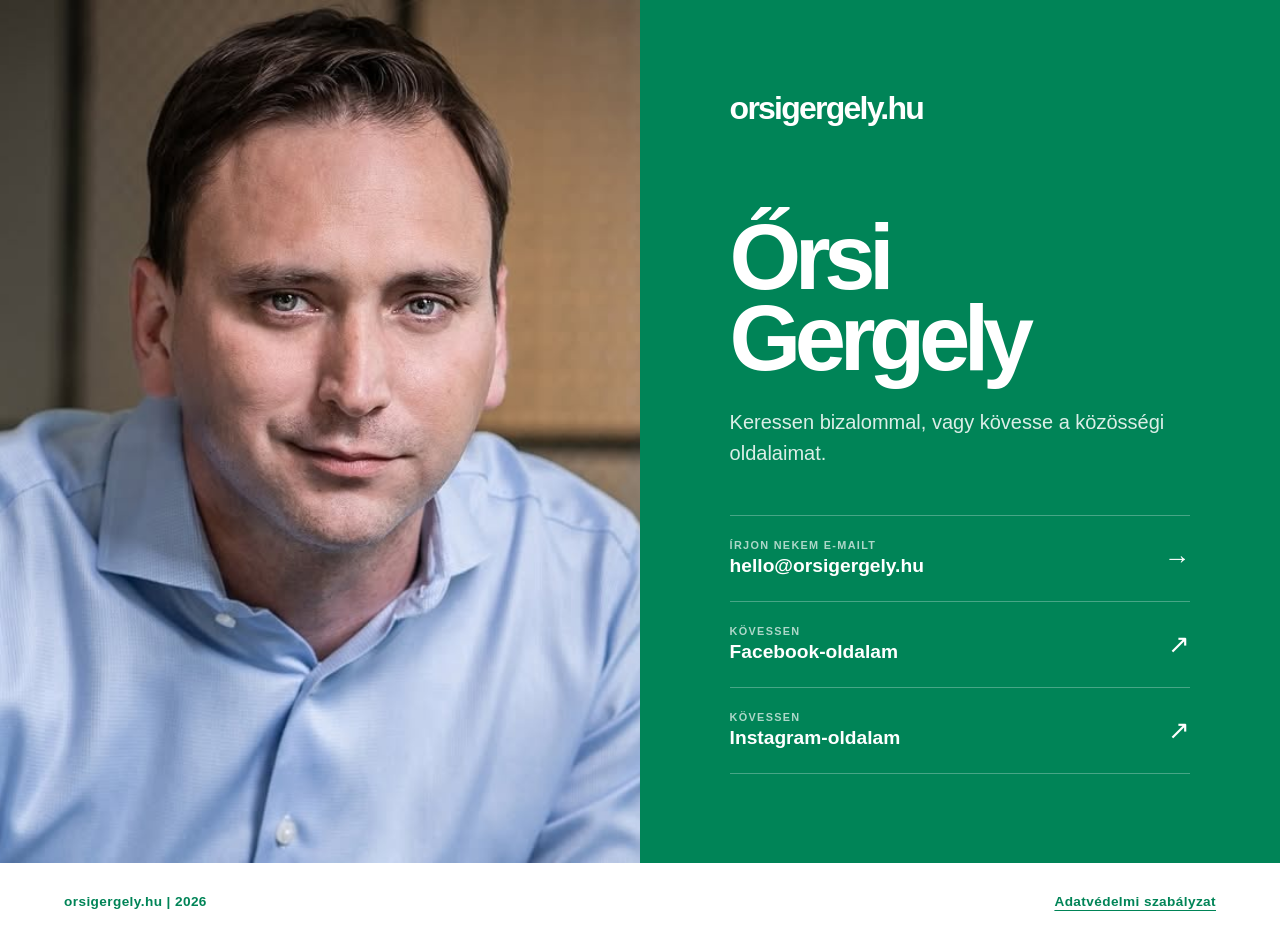
<file: index.html>
<!doctype html>
<html lang="hu">
<head>
  <meta charset="utf-8">
  <meta name="viewport" content="width=device-width, initial-scale=1">
  <meta name="description" content="Őrsi Gergely hivatalos weboldala – elérhetőségek és közösségi oldalak.">
  <meta name="theme-color" content="#008457">
  <title>Őrsi Gergely</title>
  <link rel="icon" type="image/png" href="assets/favicon.png">
  <link rel="apple-touch-icon" href="assets/favicon.png">
  <link rel="stylesheet" href="assets/style.css">
</head>
<body>
  <main class="home">
    <section class="portrait" aria-label="Őrsi Gergely portréja">
      <img src="assets/orsi-gergely.jpg" alt="Őrsi Gergely portréja" width="749" height="749">
    </section>

    <section class="intro">
      <div class="intro-inner">
        <p class="site-name" aria-label="orsigergely.hu">orsigergely.hu</p>
        <h1>Őrsi Gergely</h1>
        <p class="lead">Keressen bizalommal, vagy kövesse a közösségi oldalaimat.</p>

        <nav class="contact-links" aria-label="Elérhetőségek">
          <a class="contact-link" href="mailto:hello@orsigergely.hu">
            <span>
              <small>Írjon nekem e-mailt</small>
              hello@orsigergely.hu
            </span>
            <span class="arrow" aria-hidden="true">→</span>
          </a>
          <a class="contact-link" href="https://www.facebook.com/orsigergely2kerulet/" target="_blank" rel="noopener noreferrer">
            <span>
              <small>Kövessen</small>
              Facebook-oldalam
            </span>
            <span class="arrow" aria-hidden="true">↗</span>
          </a>
          <a class="contact-link" href="https://www.instagram.com/orsigergely2/" target="_blank" rel="noopener noreferrer">
            <span>
              <small>Kövessen</small>
              Instagram-oldalam
            </span>
            <span class="arrow" aria-hidden="true">↗</span>
          </a>
        </nav>
      </div>
    </section>
  </main>

  <footer class="site-footer">
    <span>orsigergely.hu <span aria-hidden="true">|</span> 2026</span>
    <a href="adatvedelmi-szabalyzat.html">Adatvédelmi szabályzat</a>
  </footer>
</body>
</html>
</file>
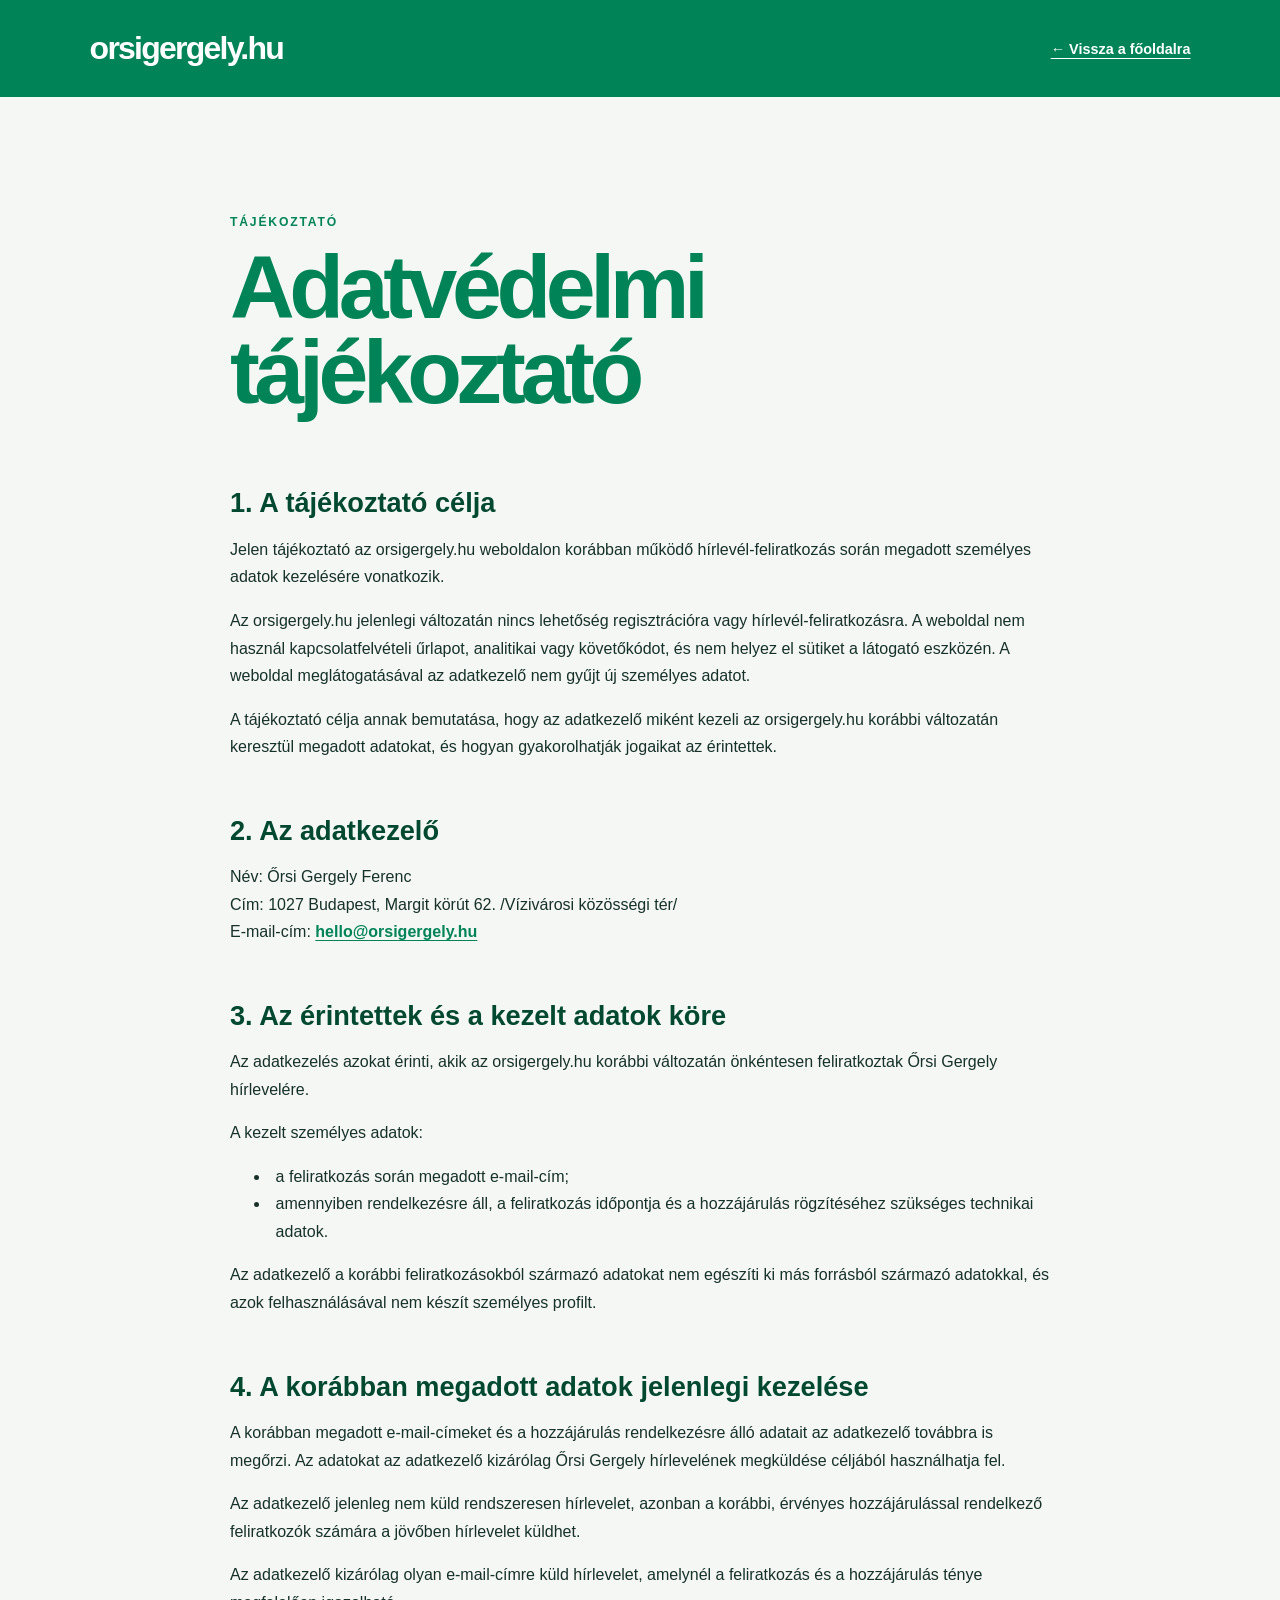
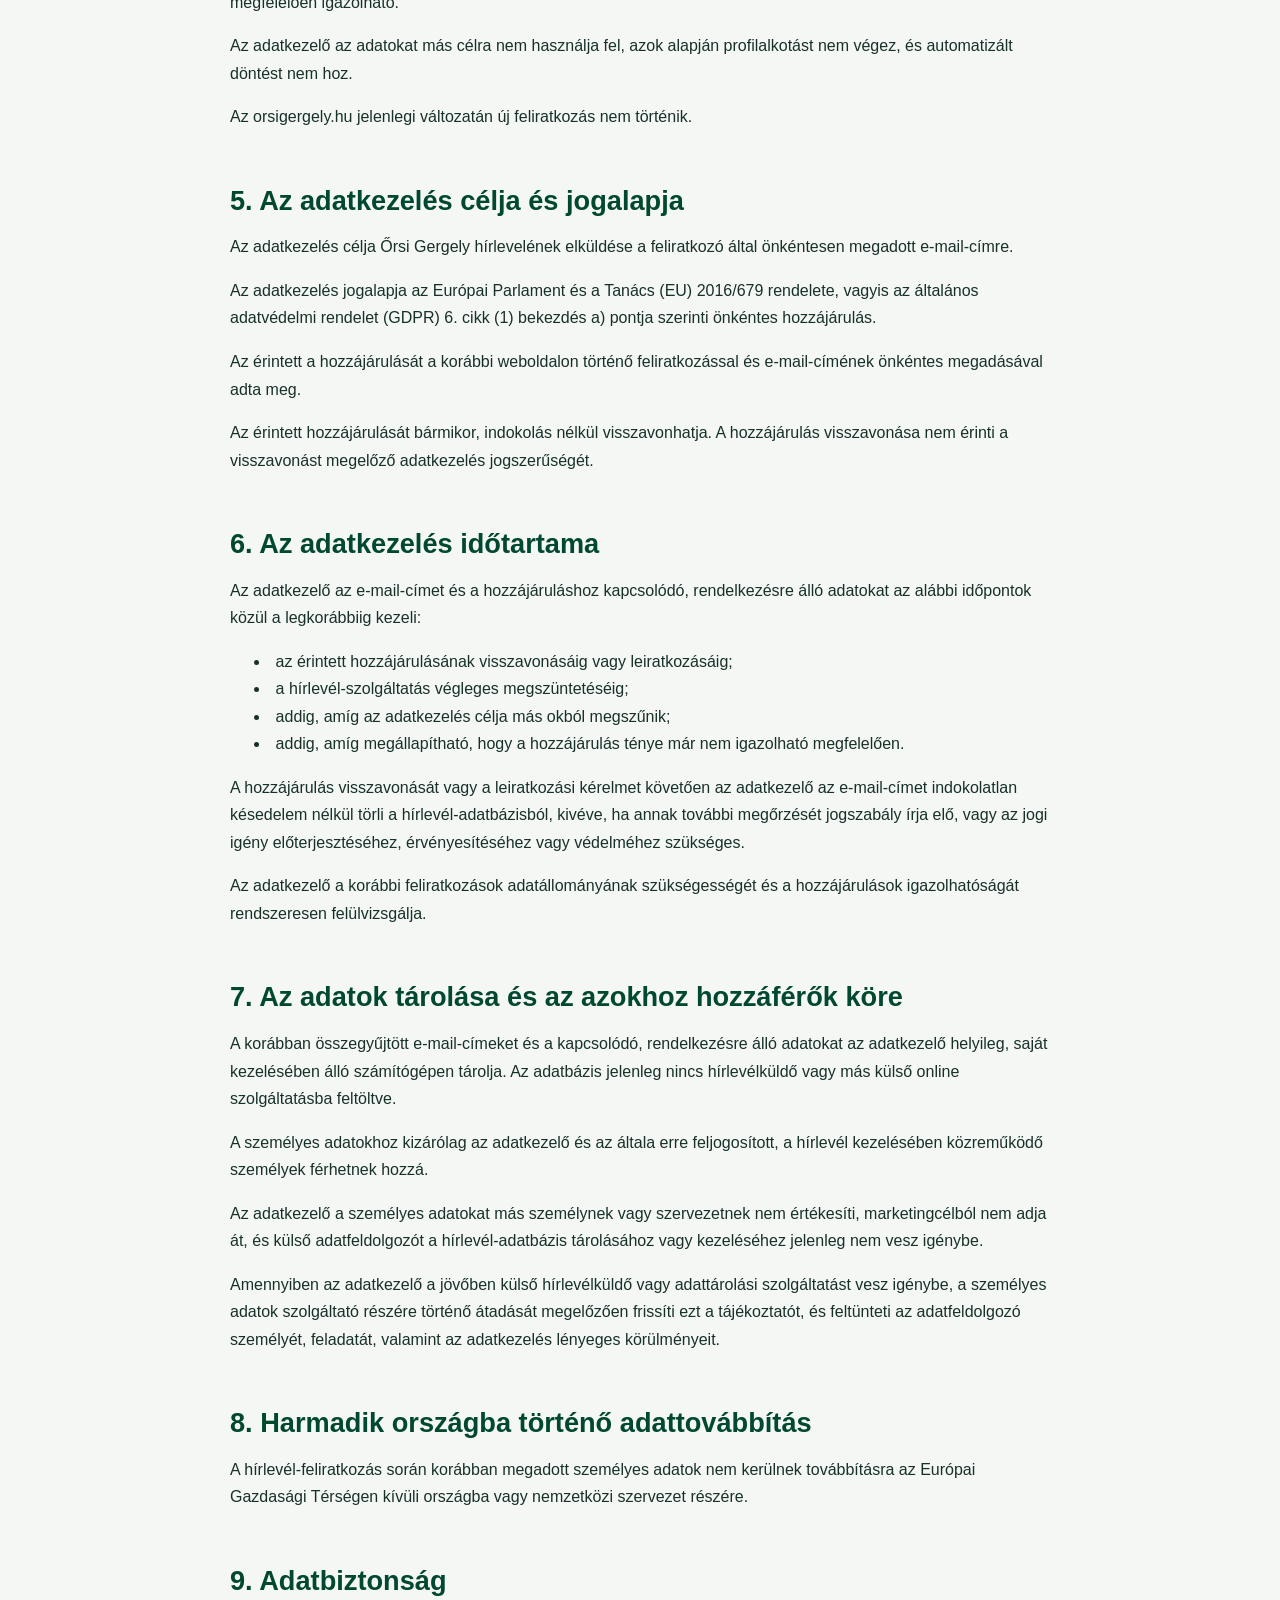
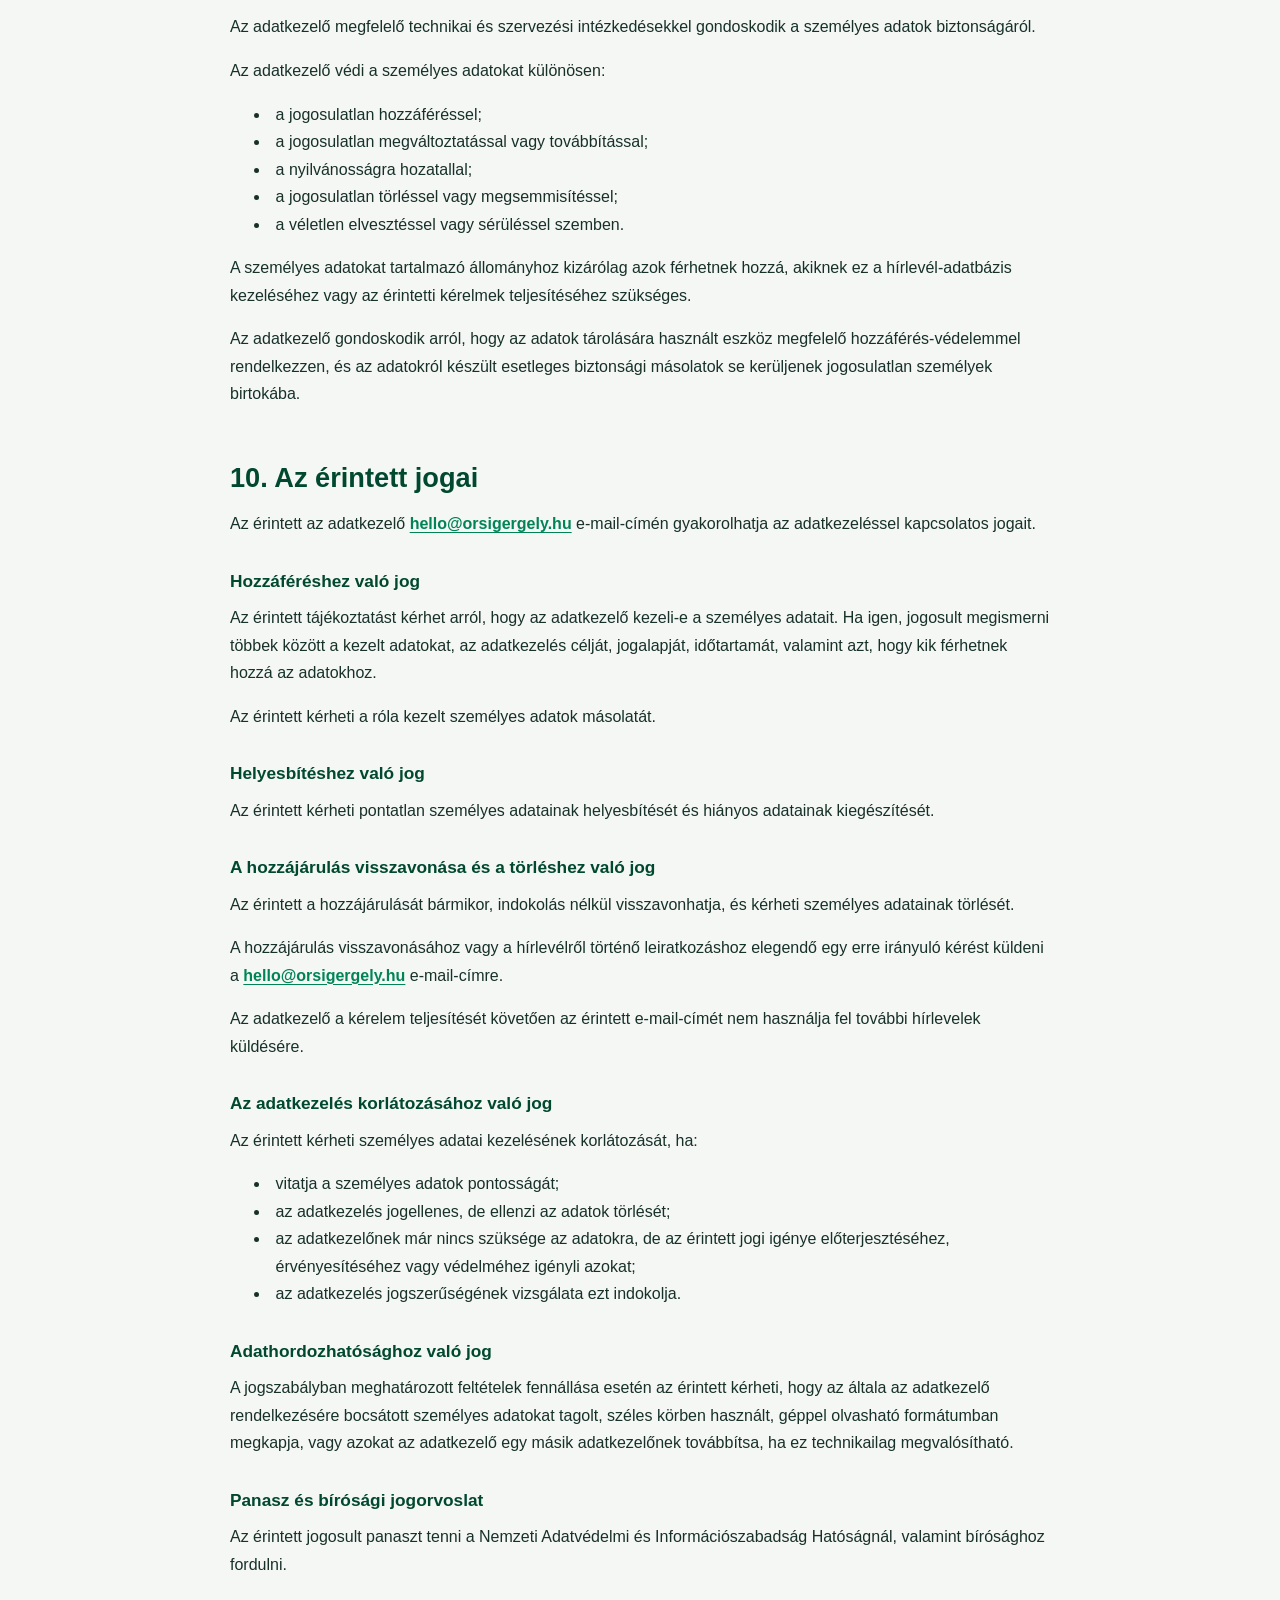
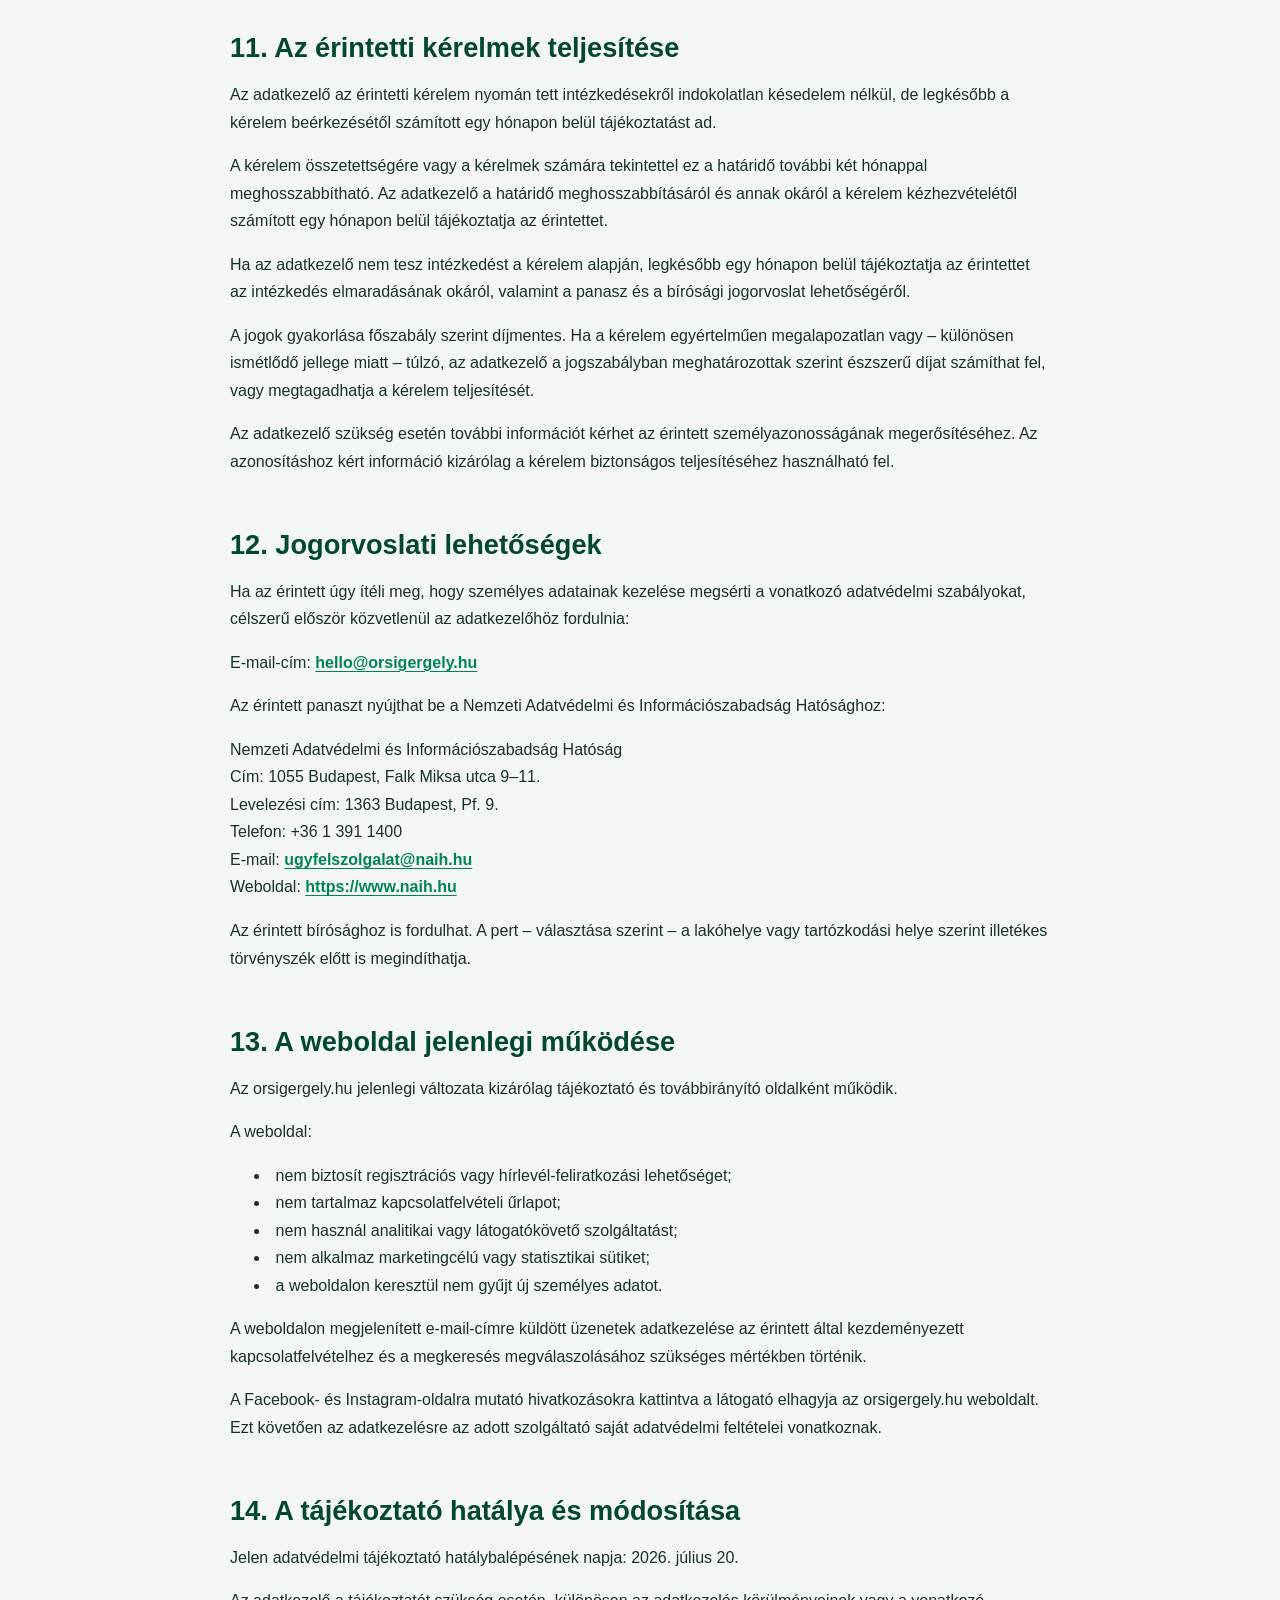
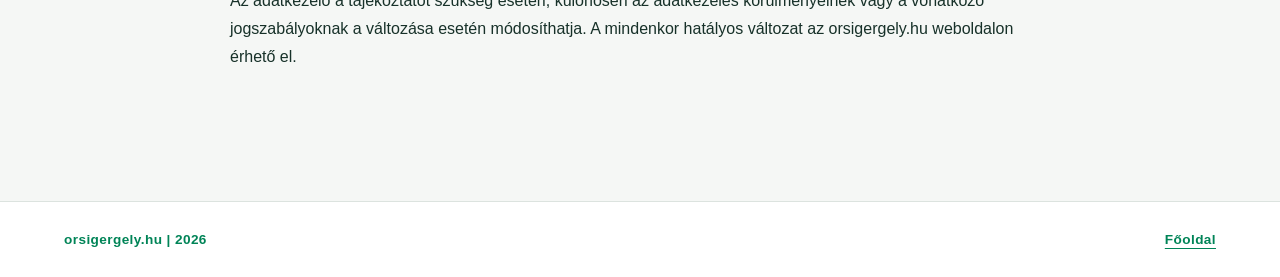
<file: adatvedelmi-szabalyzat.html>
<!doctype html>
<html lang="hu">
<head>
  <meta charset="utf-8">
  <meta name="viewport" content="width=device-width, initial-scale=1">
  <meta name="description" content="Az orsigergely.hu adatvédelmi tájékoztatója.">
  <meta name="theme-color" content="#008457">
  <title>Adatvédelmi tájékoztató | orsigergely.hu</title>
  <link rel="icon" type="image/png" href="assets/favicon.png">
  <link rel="apple-touch-icon" href="assets/favicon.png">
  <link rel="stylesheet" href="assets/style.css">
</head>
<body class="privacy-page">
  <header class="privacy-header">
    <a class="wordmark" href="index.html" aria-label="Vissza a főoldalra">orsigergely.hu</a>
    <a class="back-link" href="index.html">← Vissza a főoldalra</a>
  </header>

  <main class="privacy-main">
    <article class="privacy-content">
      <p class="eyebrow">Tájékoztató</p>
      <h1>Adatvédelmi tájékoztató</h1>

      <h2>1. A tájékoztató célja</h2>
      <p>Jelen tájékoztató az orsigergely.hu weboldalon korábban működő hírlevél-feliratkozás során megadott személyes adatok kezelésére vonatkozik.</p>
      <p>Az orsigergely.hu jelenlegi változatán nincs lehetőség regisztrációra vagy hírlevél-feliratkozásra. A weboldal nem használ kapcsolatfelvételi űrlapot, analitikai vagy követőkódot, és nem helyez el sütiket a látogató eszközén. A weboldal meglátogatásával az adatkezelő nem gyűjt új személyes adatot.</p>
      <p>A tájékoztató célja annak bemutatása, hogy az adatkezelő miként kezeli az orsigergely.hu korábbi változatán keresztül megadott adatokat, és hogyan gyakorolhatják jogaikat az érintettek.</p>

      <h2>2. Az adatkezelő</h2>
      <p>Név: Őrsi Gergely Ferenc<br>
      Cím: 1027 Budapest, Margit körút 62. /Vízivárosi közösségi tér/<br>
      E-mail-cím: <a href="mailto:hello@orsigergely.hu">hello@orsigergely.hu</a></p>

      <h2>3. Az érintettek és a kezelt adatok köre</h2>
      <p>Az adatkezelés azokat érinti, akik az orsigergely.hu korábbi változatán önkéntesen feliratkoztak Őrsi Gergely hírlevelére.</p>
      <p>A kezelt személyes adatok:</p>
      <ul>
        <li>a feliratkozás során megadott e-mail-cím;</li>
        <li>amennyiben rendelkezésre áll, a feliratkozás időpontja és a hozzájárulás rögzítéséhez szükséges technikai adatok.</li>
      </ul>
      <p>Az adatkezelő a korábbi feliratkozásokból származó adatokat nem egészíti ki más forrásból származó adatokkal, és azok felhasználásával nem készít személyes profilt.</p>

      <h2>4. A korábban megadott adatok jelenlegi kezelése</h2>
      <p>A korábban megadott e-mail-címeket és a hozzájárulás rendelkezésre álló adatait az adatkezelő továbbra is megőrzi. Az adatokat az adatkezelő kizárólag Őrsi Gergely hírlevelének megküldése céljából használhatja fel.</p>
      <p>Az adatkezelő jelenleg nem küld rendszeresen hírlevelet, azonban a korábbi, érvényes hozzájárulással rendelkező feliratkozók számára a jövőben hírlevelet küldhet.</p>
      <p>Az adatkezelő kizárólag olyan e-mail-címre küld hírlevelet, amelynél a feliratkozás és a hozzájárulás ténye megfelelően igazolható.</p>
      <p>Az adatkezelő az adatokat más célra nem használja fel, azok alapján profilalkotást nem végez, és automatizált döntést nem hoz.</p>
      <p>Az orsigergely.hu jelenlegi változatán új feliratkozás nem történik.</p>

      <h2>5. Az adatkezelés célja és jogalapja</h2>
      <p>Az adatkezelés célja Őrsi Gergely hírlevelének elküldése a feliratkozó által önkéntesen megadott e-mail-címre.</p>
      <p>Az adatkezelés jogalapja az Európai Parlament és a Tanács (EU) 2016/679 rendelete, vagyis az általános adatvédelmi rendelet (GDPR) 6. cikk (1) bekezdés a) pontja szerinti önkéntes hozzájárulás.</p>
      <p>Az érintett a hozzájárulását a korábbi weboldalon történő feliratkozással és e-mail-címének önkéntes megadásával adta meg.</p>
      <p>Az érintett hozzájárulását bármikor, indokolás nélkül visszavonhatja. A hozzájárulás visszavonása nem érinti a visszavonást megelőző adatkezelés jogszerűségét.</p>

      <h2>6. Az adatkezelés időtartama</h2>
      <p>Az adatkezelő az e-mail-címet és a hozzájáruláshoz kapcsolódó, rendelkezésre álló adatokat az alábbi időpontok közül a legkorábbiig kezeli:</p>
      <ul>
        <li>az érintett hozzájárulásának visszavonásáig vagy leiratkozásáig;</li>
        <li>a hírlevél-szolgáltatás végleges megszüntetéséig;</li>
        <li>addig, amíg az adatkezelés célja más okból megszűnik;</li>
        <li>addig, amíg megállapítható, hogy a hozzájárulás ténye már nem igazolható megfelelően.</li>
      </ul>
      <p>A hozzájárulás visszavonását vagy a leiratkozási kérelmet követően az adatkezelő az e-mail-címet indokolatlan késedelem nélkül törli a hírlevél-adatbázisból, kivéve, ha annak további megőrzését jogszabály írja elő, vagy az jogi igény előterjesztéséhez, érvényesítéséhez vagy védelméhez szükséges.</p>
      <p>Az adatkezelő a korábbi feliratkozások adatállományának szükségességét és a hozzájárulások igazolhatóságát rendszeresen felülvizsgálja.</p>

      <h2>7. Az adatok tárolása és az azokhoz hozzáférők köre</h2>
      <p>A korábban összegyűjtött e-mail-címeket és a kapcsolódó, rendelkezésre álló adatokat az adatkezelő helyileg, saját kezelésében álló számítógépen tárolja. Az adatbázis jelenleg nincs hírlevélküldő vagy más külső online szolgáltatásba feltöltve.</p>
      <p>A személyes adatokhoz kizárólag az adatkezelő és az általa erre feljogosított, a hírlevél kezelésében közreműködő személyek férhetnek hozzá.</p>
      <p>Az adatkezelő a személyes adatokat más személynek vagy szervezetnek nem értékesíti, marketingcélból nem adja át, és külső adatfeldolgozót a hírlevél-adatbázis tárolásához vagy kezeléséhez jelenleg nem vesz igénybe.</p>
      <p>Amennyiben az adatkezelő a jövőben külső hírlevélküldő vagy adattárolási szolgáltatást vesz igénybe, a személyes adatok szolgáltató részére történő átadását megelőzően frissíti ezt a tájékoztatót, és feltünteti az adatfeldolgozó személyét, feladatát, valamint az adatkezelés lényeges körülményeit.</p>

      <h2>8. Harmadik országba történő adattovábbítás</h2>
      <p>A hírlevél-feliratkozás során korábban megadott személyes adatok nem kerülnek továbbításra az Európai Gazdasági Térségen kívüli országba vagy nemzetközi szervezet részére.</p>

      <h2>9. Adatbiztonság</h2>
      <p>Az adatkezelő megfelelő technikai és szervezési intézkedésekkel gondoskodik a személyes adatok biztonságáról.</p>
      <p>Az adatkezelő védi a személyes adatokat különösen:</p>
      <ul>
        <li>a jogosulatlan hozzáféréssel;</li>
        <li>a jogosulatlan megváltoztatással vagy továbbítással;</li>
        <li>a nyilvánosságra hozatallal;</li>
        <li>a jogosulatlan törléssel vagy megsemmisítéssel;</li>
        <li>a véletlen elvesztéssel vagy sérüléssel szemben.</li>
      </ul>
      <p>A személyes adatokat tartalmazó állományhoz kizárólag azok férhetnek hozzá, akiknek ez a hírlevél-adatbázis kezeléséhez vagy az érintetti kérelmek teljesítéséhez szükséges.</p>
      <p>Az adatkezelő gondoskodik arról, hogy az adatok tárolására használt eszköz megfelelő hozzáférés-védelemmel rendelkezzen, és az adatokról készült esetleges biztonsági másolatok se kerüljenek jogosulatlan személyek birtokába.</p>

      <h2>10. Az érintett jogai</h2>
      <p>Az érintett az adatkezelő <a href="mailto:hello@orsigergely.hu">hello@orsigergely.hu</a> e-mail-címén gyakorolhatja az adatkezeléssel kapcsolatos jogait.</p>

      <h3>Hozzáféréshez való jog</h3>
      <p>Az érintett tájékoztatást kérhet arról, hogy az adatkezelő kezeli-e a személyes adatait. Ha igen, jogosult megismerni többek között a kezelt adatokat, az adatkezelés célját, jogalapját, időtartamát, valamint azt, hogy kik férhetnek hozzá az adatokhoz.</p>
      <p>Az érintett kérheti a róla kezelt személyes adatok másolatát.</p>

      <h3>Helyesbítéshez való jog</h3>
      <p>Az érintett kérheti pontatlan személyes adatainak helyesbítését és hiányos adatainak kiegészítését.</p>

      <h3>A hozzájárulás visszavonása és a törléshez való jog</h3>
      <p>Az érintett a hozzájárulását bármikor, indokolás nélkül visszavonhatja, és kérheti személyes adatainak törlését.</p>
      <p>A hozzájárulás visszavonásához vagy a hírlevélről történő leiratkozáshoz elegendő egy erre irányuló kérést küldeni a <a href="mailto:hello@orsigergely.hu">hello@orsigergely.hu</a> e-mail-címre.</p>
      <p>Az adatkezelő a kérelem teljesítését követően az érintett e-mail-címét nem használja fel további hírlevelek küldésére.</p>

      <h3>Az adatkezelés korlátozásához való jog</h3>
      <p>Az érintett kérheti személyes adatai kezelésének korlátozását, ha:</p>
      <ul>
        <li>vitatja a személyes adatok pontosságát;</li>
        <li>az adatkezelés jogellenes, de ellenzi az adatok törlését;</li>
        <li>az adatkezelőnek már nincs szüksége az adatokra, de az érintett jogi igénye előterjesztéséhez, érvényesítéséhez vagy védelméhez igényli azokat;</li>
        <li>az adatkezelés jogszerűségének vizsgálata ezt indokolja.</li>
      </ul>

      <h3>Adathordozhatósághoz való jog</h3>
      <p>A jogszabályban meghatározott feltételek fennállása esetén az érintett kérheti, hogy az általa az adatkezelő rendelkezésére bocsátott személyes adatokat tagolt, széles körben használt, géppel olvasható formátumban megkapja, vagy azokat az adatkezelő egy másik adatkezelőnek továbbítsa, ha ez technikailag megvalósítható.</p>

      <h3>Panasz és bírósági jogorvoslat</h3>
      <p>Az érintett jogosult panaszt tenni a Nemzeti Adatvédelmi és Információszabadság Hatóságnál, valamint bírósághoz fordulni.</p>

      <h2>11. Az érintetti kérelmek teljesítése</h2>
      <p>Az adatkezelő az érintetti kérelem nyomán tett intézkedésekről indokolatlan késedelem nélkül, de legkésőbb a kérelem beérkezésétől számított egy hónapon belül tájékoztatást ad.</p>
      <p>A kérelem összetettségére vagy a kérelmek számára tekintettel ez a határidő további két hónappal meghosszabbítható. Az adatkezelő a határidő meghosszabbításáról és annak okáról a kérelem kézhezvételétől számított egy hónapon belül tájékoztatja az érintettet.</p>
      <p>Ha az adatkezelő nem tesz intézkedést a kérelem alapján, legkésőbb egy hónapon belül tájékoztatja az érintettet az intézkedés elmaradásának okáról, valamint a panasz és a bírósági jogorvoslat lehetőségéről.</p>
      <p>A jogok gyakorlása főszabály szerint díjmentes. Ha a kérelem egyértelműen megalapozatlan vagy – különösen ismétlődő jellege miatt – túlzó, az adatkezelő a jogszabályban meghatározottak szerint észszerű díjat számíthat fel, vagy megtagadhatja a kérelem teljesítését.</p>
      <p>Az adatkezelő szükség esetén további információt kérhet az érintett személyazonosságának megerősítéséhez. Az azonosításhoz kért információ kizárólag a kérelem biztonságos teljesítéséhez használható fel.</p>

      <h2>12. Jogorvoslati lehetőségek</h2>
      <p>Ha az érintett úgy ítéli meg, hogy személyes adatainak kezelése megsérti a vonatkozó adatvédelmi szabályokat, célszerű először közvetlenül az adatkezelőhöz fordulnia:</p>
      <p>E-mail-cím: <a href="mailto:hello@orsigergely.hu">hello@orsigergely.hu</a></p>
      <p>Az érintett panaszt nyújthat be a Nemzeti Adatvédelmi és Információszabadság Hatósághoz:</p>
      <p>Nemzeti Adatvédelmi és Információszabadság Hatóság<br>
      Cím: 1055 Budapest, Falk Miksa utca 9–11.<br>
      Levelezési cím: 1363 Budapest, Pf. 9.<br>
      Telefon: +36 1 391 1400<br>
      E-mail: <a href="mailto:ugyfelszolgalat@naih.hu">ugyfelszolgalat@naih.hu</a><br>
      Weboldal: <a href="https://www.naih.hu/">https://www.naih.hu</a></p>
      <p>Az érintett bírósághoz is fordulhat. A pert – választása szerint – a lakóhelye vagy tartózkodási helye szerint illetékes törvényszék előtt is megindíthatja.</p>

      <h2>13. A weboldal jelenlegi működése</h2>
      <p>Az orsigergely.hu jelenlegi változata kizárólag tájékoztató és továbbirányító oldalként működik.</p>
      <p>A weboldal:</p>
      <ul>
        <li>nem biztosít regisztrációs vagy hírlevél-feliratkozási lehetőséget;</li>
        <li>nem tartalmaz kapcsolatfelvételi űrlapot;</li>
        <li>nem használ analitikai vagy látogatókövető szolgáltatást;</li>
        <li>nem alkalmaz marketingcélú vagy statisztikai sütiket;</li>
        <li>a weboldalon keresztül nem gyűjt új személyes adatot.</li>
      </ul>
      <p>A weboldalon megjelenített e-mail-címre küldött üzenetek adatkezelése az érintett által kezdeményezett kapcsolatfelvételhez és a megkeresés megválaszolásához szükséges mértékben történik.</p>
      <p>A Facebook- és Instagram-oldalra mutató hivatkozásokra kattintva a látogató elhagyja az orsigergely.hu weboldalt. Ezt követően az adatkezelésre az adott szolgáltató saját adatvédelmi feltételei vonatkoznak.</p>

      <h2>14. A tájékoztató hatálya és módosítása</h2>
      <p>Jelen adatvédelmi tájékoztató hatálybalépésének napja: 2026. július 20.</p>
      <p>Az adatkezelő a tájékoztatót szükség esetén, különösen az adatkezelés körülményeinek vagy a vonatkozó jogszabályoknak a változása esetén módosíthatja. A mindenkor hatályos változat az orsigergely.hu weboldalon érhető el.</p>
    </article>
  </main>

  <footer class="site-footer privacy-footer">
    <span>orsigergely.hu <span aria-hidden="true">|</span> 2026</span>
    <a href="index.html">Főoldal</a>
  </footer>
</body>
</html>
</file>
<file: assets/style.css>
:root {
  --green: #008457;
  --green-dark: #00482f;
  --green-light: #dff1e9;
  --white: #fff;
  --ink: #173129;
  --line: rgba(255, 255, 255, 0.28);
  font-family: Arial, Helvetica, sans-serif;
  color-scheme: light;
}

* {
  box-sizing: border-box;
}

html {
  min-width: 320px;
  scroll-behavior: smooth;
}

body {
  margin: 0;
  background: var(--green);
  color: var(--white);
  -webkit-font-smoothing: antialiased;
}

a {
  color: inherit;
}

a:focus-visible {
  outline: 3px solid var(--white);
  outline-offset: 4px;
}

.home {
  display: grid;
  min-height: calc(100svh - 76px);
  grid-template-columns: minmax(320px, 1fr) minmax(420px, 1fr);
}

.portrait {
  min-height: 620px;
  overflow: hidden;
  background: var(--green-dark);
}

.portrait img {
  display: block;
  width: 100%;
  height: 100%;
  object-fit: cover;
  object-position: center center;
}

.intro {
  display: flex;
  align-items: center;
  padding: clamp(48px, 7vw, 112px);
}

.intro-inner {
  width: 100%;
  max-width: 680px;
}

.site-name,
.wordmark {
  margin: 0 0 clamp(64px, 10vh, 120px);
  font-size: clamp(1.45rem, 2.5vw, 2.35rem);
  font-weight: 800;
  letter-spacing: -0.055em;
}

.intro h1 {
  margin: 0;
  max-width: 8ch;
  font-size: clamp(3.5rem, 7.2vw, 7.2rem);
  line-height: 0.88;
  letter-spacing: -0.07em;
}

.lead {
  max-width: 30rem;
  margin: 28px 0 46px;
  color: rgba(255, 255, 255, 0.86);
  font-size: clamp(1.05rem, 1.6vw, 1.25rem);
  line-height: 1.55;
}

.contact-links {
  border-top: 1px solid var(--line);
}

.contact-link {
  display: flex;
  min-height: 86px;
  align-items: center;
  justify-content: space-between;
  gap: 24px;
  border-bottom: 1px solid var(--line);
  text-decoration: none;
  font-size: clamp(1rem, 1.5vw, 1.2rem);
  font-weight: 700;
  transition: padding 180ms ease, background-color 180ms ease;
}

.contact-link small {
  display: block;
  margin-bottom: 4px;
  color: rgba(255, 255, 255, 0.68);
  font-size: 0.68rem;
  font-weight: 700;
  letter-spacing: 0.12em;
  text-transform: uppercase;
}

.contact-link:hover {
  padding-inline: 16px;
  background: rgba(255, 255, 255, 0.1);
}

.arrow {
  font-size: 1.65rem;
  font-weight: 400;
}

.site-footer {
  display: flex;
  min-height: 76px;
  align-items: center;
  justify-content: space-between;
  gap: 24px;
  padding: 20px clamp(24px, 5vw, 72px);
  background: var(--white);
  color: var(--green);
  font-size: 0.85rem;
  font-weight: 700;
  letter-spacing: 0.03em;
}

.site-footer a {
  text-underline-offset: 4px;
}

.privacy-page {
  background: #f5f7f5;
  color: var(--ink);
}

.privacy-header {
  display: flex;
  align-items: center;
  justify-content: space-between;
  gap: 24px;
  padding: 30px clamp(24px, 7vw, 112px);
  background: var(--green);
  color: var(--white);
}

.wordmark {
  margin: 0;
  text-decoration: none;
}

.back-link {
  font-size: 0.9rem;
  font-weight: 700;
  text-underline-offset: 4px;
}

.privacy-main {
  padding: clamp(56px, 9vw, 120px) 24px;
}

.privacy-content {
  max-width: 820px;
  margin: 0 auto;
}

.privacy-content .eyebrow {
  margin: 0 0 12px;
  color: var(--green);
  font-size: 0.76rem;
  font-weight: 800;
  letter-spacing: 0.15em;
  text-transform: uppercase;
}

.privacy-content > h1 {
  margin: 0 0 72px;
  color: var(--green);
  font-size: clamp(2.8rem, 7vw, 5.7rem);
  line-height: 0.95;
  letter-spacing: -0.06em;
}

.privacy-content h2 {
  margin: 54px 0 16px;
  color: var(--green-dark);
  font-size: clamp(1.25rem, 3vw, 1.7rem);
  line-height: 1.2;
}

.privacy-content h3 {
  margin: 32px 0 12px;
  color: var(--green-dark);
  font-size: 1.08rem;
  line-height: 1.3;
}

.privacy-content p,
.privacy-content li {
  font-size: 1rem;
  line-height: 1.72;
}

.privacy-content p {
  margin: 0 0 16px;
}

.privacy-content ol {
  padding-left: 1.45rem;
}

.privacy-content li {
  padding-left: 0.35rem;
}

.privacy-content a {
  color: var(--green);
  font-weight: 700;
  overflow-wrap: anywhere;
  text-underline-offset: 3px;
}

.privacy-content a:focus-visible {
  outline-color: var(--green);
}

.privacy-footer {
  border-top: 1px solid #dce3df;
}

@media (max-width: 820px) {
  .home {
    display: block;
  }

  .portrait {
    min-height: 0;
    aspect-ratio: 1 / 1;
  }

  .intro {
    padding: 48px 24px 64px;
  }

  .site-name {
    margin-bottom: 64px;
  }

  .intro h1 {
    font-size: clamp(3.8rem, 18vw, 6rem);
  }

  .site-footer {
    align-items: flex-start;
    flex-direction: column;
  }
}

@media (max-width: 520px) {
  .privacy-header {
    align-items: flex-start;
    flex-direction: column;
  }

  .privacy-content > h1 {
    margin-bottom: 52px;
  }
}

@media (prefers-reduced-motion: reduce) {
  html {
    scroll-behavior: auto;
  }

  .contact-link {
    transition: none;
  }
}
</file>
